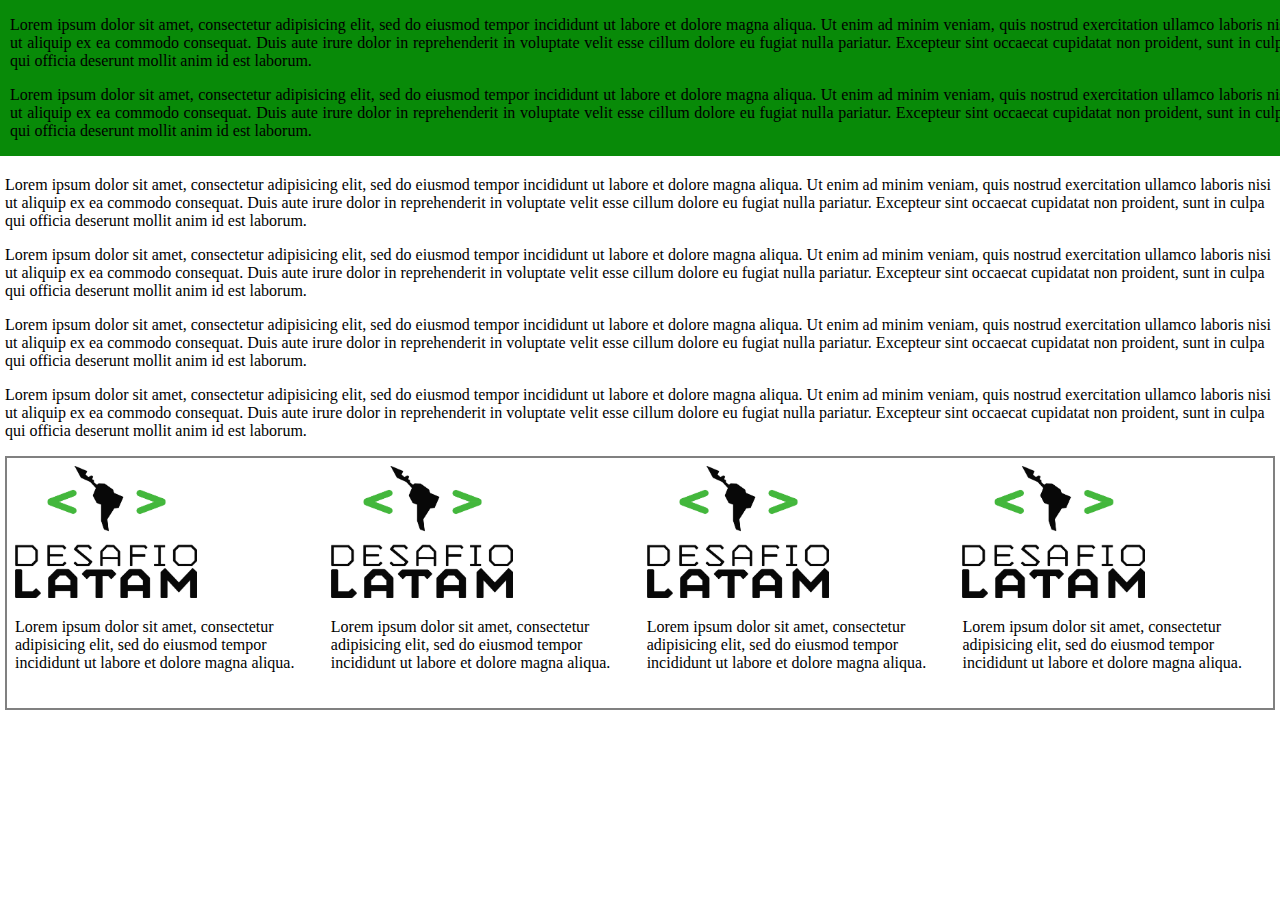
<file: index.html>
<!DOCTYPE html>
<html lang="en" dir="ltr">
  <head>
    <meta charset="utf-8">
    <title>Ejercicio 1</title>
    <style media="screen" type="text/css">
      body {
      margin: 0;
      padding: 0;
      }
      .navbar{
        margin: 0;
        padding: 0;
        background-color: #088A08;
        background-size: cover;
        text-align: justify;
        padding: 0px 10px;
        position:fixed;
        width: 100vw;

        top:0;
        right:0
        left:0;
      }
      .main {
      margin: 5px;
      margin-top:11rem;
      }
      .box {
      border: 2px solid #808080;
      height: 250px;
      }
      .caja{
        display: inline-block;
        margin-left: 0.5rem;
        margin-top: 0.5rem;
      }
</style>
</head>

<body>

<nav class="navbar">
  <p>Lorem ipsum dolor sit amet, consectetur adipisicing elit, sed do eiusmod tempor incididunt ut labore et dolore magna aliqua. Ut enim ad minim veniam, quis nostrud exercitation ullamco laboris nisi ut aliquip ex ea commodo consequat. Duis aute irure dolor in reprehenderit in voluptate velit esse cillum dolore eu fugiat nulla pariatur. Excepteur sint occaecat cupidatat non proident, sunt in culpa qui officia deserunt mollit anim id est laborum.</p>
  <p>Lorem ipsum dolor sit amet, consectetur adipisicing elit, sed do eiusmod tempor incididunt ut labore et dolore magna aliqua. Ut enim ad minim veniam, quis nostrud exercitation ullamco laboris nisi ut aliquip ex ea commodo consequat. Duis aute irure dolor in reprehenderit in voluptate velit esse cillum dolore eu fugiat nulla pariatur. Excepteur sint occaecat cupidatat non proident, sunt in culpa qui officia deserunt mollit anim id est laborum.</p>
</nav>

<section class="main">
  <p>Lorem ipsum dolor sit amet, consectetur adipisicing elit, sed do eiusmod tempor incididunt ut labore et dolore magna aliqua. Ut enim ad minim veniam, quis nostrud exercitation ullamco laboris nisi ut aliquip ex ea commodo consequat. Duis aute irure dolor in reprehenderit in voluptate velit esse cillum dolore eu fugiat nulla pariatur. Excepteur sint occaecat cupidatat non proident, sunt in culpa qui officia deserunt mollit anim id est laborum.</p>
  <p>Lorem ipsum dolor sit amet, consectetur adipisicing elit, sed do eiusmod tempor incididunt ut labore et dolore magna aliqua. Ut enim ad minim veniam, quis nostrud exercitation ullamco laboris nisi ut aliquip ex ea commodo consequat. Duis aute irure dolor in reprehenderit in voluptate velit esse cillum dolore eu fugiat nulla pariatur. Excepteur sint occaecat cupidatat non proident, sunt in culpa qui officia deserunt mollit anim id est laborum.</p>
  <p>Lorem ipsum dolor sit amet, consectetur adipisicing elit, sed do eiusmod tempor incididunt ut labore et dolore magna aliqua. Ut enim ad minim veniam, quis nostrud exercitation ullamco laboris nisi ut aliquip ex ea commodo consequat. Duis aute irure dolor in reprehenderit in voluptate velit esse cillum dolore eu fugiat nulla pariatur. Excepteur sint occaecat cupidatat non proident, sunt in culpa qui officia deserunt mollit anim id est laborum.</p>
  <p>Lorem ipsum dolor sit amet, consectetur adipisicing elit, sed do eiusmod tempor incididunt ut labore et dolore magna aliqua. Ut enim ad minim veniam, quis nostrud exercitation ullamco laboris nisi ut aliquip ex ea commodo consequat. Duis aute irure dolor in reprehenderit in voluptate velit esse cillum dolore eu fugiat nulla pariatur. Excepteur sint occaecat cupidatat non proident, sunt in culpa qui officia deserunt mollit anim id est laborum.</p>

  <section class="box" style="width:25% padding:5px">

    <div class="caja" style="width:24%">
      <img src="assets/img/desafio-latam-logo.jpg" class="logo" alt="Logo Desafío Latam" style="width:60%">
      <p>Lorem ipsum dolor sit amet, consectetur adipisicing elit, sed do eiusmod tempor incididunt ut labore et dolore magna aliqua.</p>
    </div>
    <div class="caja" style="width:24%">
      <img src="assets/img/desafio-latam-logo.jpg" class="logo"alt="Logo Desafío Latam" style="width:60%">
      <p>Lorem ipsum dolor sit amet, consectetur adipisicing elit, sed do eiusmod tempor incididunt ut labore et dolore magna aliqua.</p>
    </div>
    <div class="caja" style="width:24%">
      <img src="assets/img/desafio-latam-logo.jpg" class="logo"alt="Logo Desafío Latam" style="width:60%">
      <p>Lorem ipsum dolor sit amet, consectetur adipisicing elit, sed do eiusmod tempor incididunt ut labore et dolore magna aliqua.</p>
    </div>
    <div class="caja" style="width:24%">
      <img src="assets/img/desafio-latam-logo.jpg" class="logo"alt="Logo Desafío Latam" style="width:60%">
      <p>Lorem ipsum dolor sit amet, consectetur adipisicing elit, sed do eiusmod tempor incididunt ut labore et dolore magna aliqua.</p>
    </div>

  </section>
  </section>
  </body>
</html>
</file>
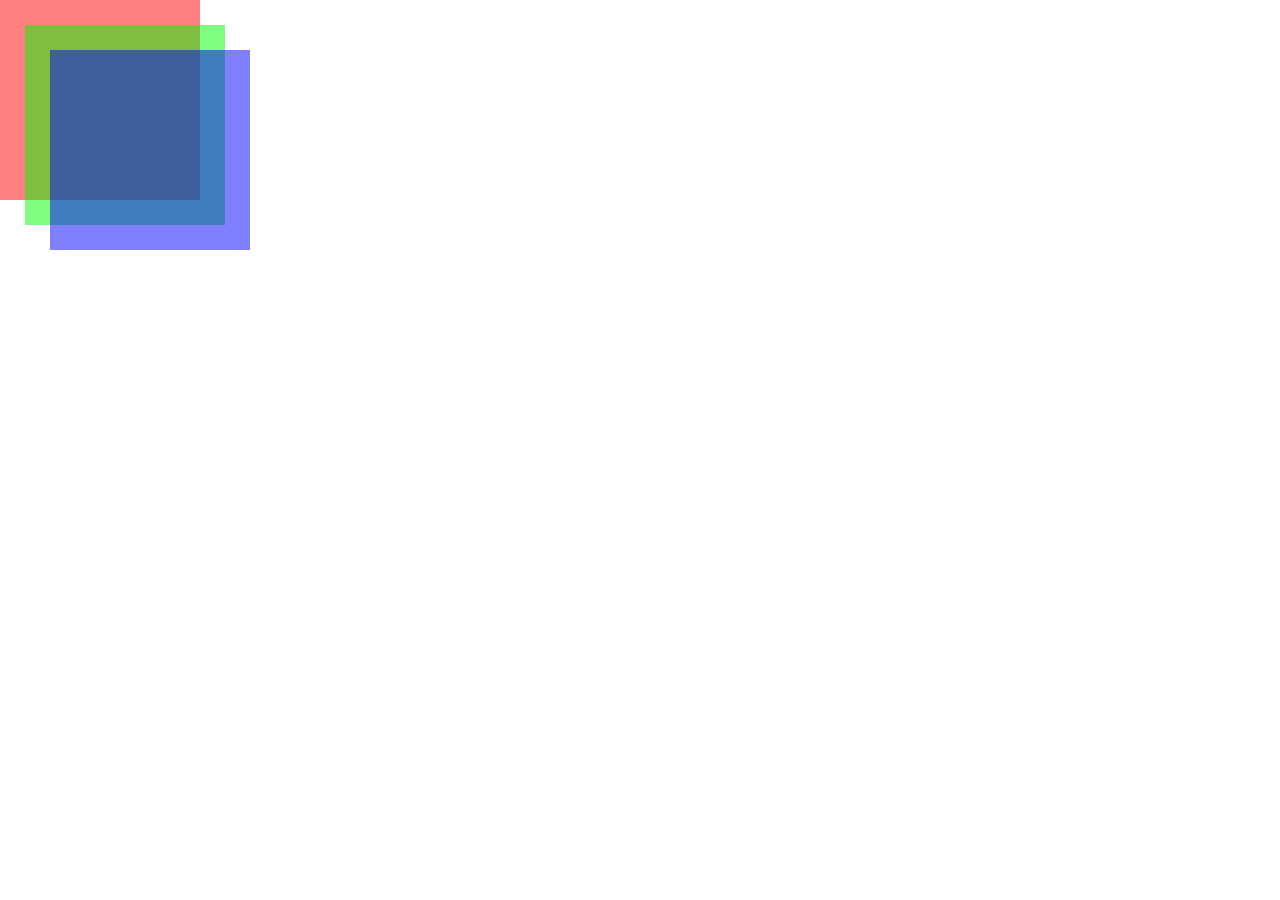
<file: ejercicio-2.html>
<!DOCTYPE html>
<html lang="en" dir="ltr">
  <head>
    <meta charset="utf-8">
    <title>Ejercicio 2</title>
    <style media="screen" type="text/css">

      html, body {
        margin: 0;
        padding: 0;
      }
      .square {
        height: 200px;
        width: 200px;
      }
      .square__red {
        background-color: rgba(255, 0, 0, .5);
      }
      .square__green {
        background-color: rgba(0, 255, 0, .5);
        left: 25px;
        position: absolute;
        top: 25px;
      }
      .square__blue {
        background-color: rgba(0, 0, 255, .5);
        left: 50px;
        position: absolute;
        top: 50px;
      }
    </style>
  </head>
  <body>

    <section class="square square__red"></section>
    <section class="square square__green"></section>
    <section class="square square__blue"></section>

  </body>
</html>
</file>
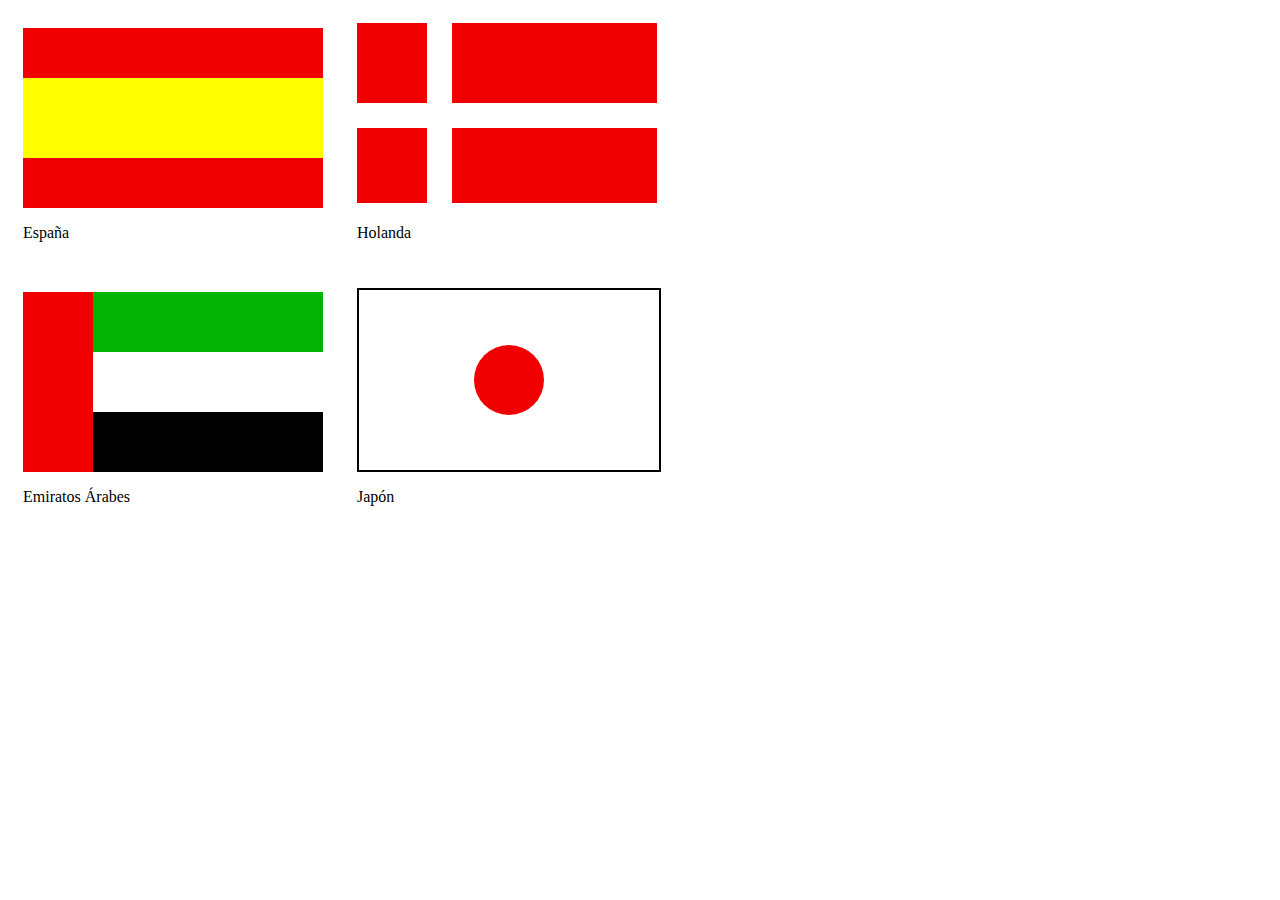
<file: ejercicio-3.html>
<!DOCTYPE html>
<html lang="en" dir="ltr">
  <head>
    <meta charset="utf-8">
    <title>Ejercicio 3</title>
    <link rel="stylesheet" href="assets/css/ejercicio-3.css">
  </head>
  <body>


    <div class="container caja">
    <section class="square square-red"></section>
    <section class="square1 square-yellow"></section>
    <section class="square square-red"></section>
    <p>España</p>
    </div>

    <div class="container1 caja">
    <section class="square2 square-white"></section>
    <section class="square3 square-white"></section>
    <section class="square2 square-white"></section>
    <p>Holanda</p>
    </div>
<br>
  <div class="caja1">
    <div class="container2">
    <section class="square5 square-green"></section>
    <section class="square5 square-white"></section>
    <section class="square5 square-black"></section>
    </div>
    <p>Emiratos Árabes</p>
    </div>

  <div class="caja1">
    <div class="container3">
    <section class="square4 square-red"></section>
    </div>
    <p>Japón</p>
    </div>


  </body>
</html>
</file>
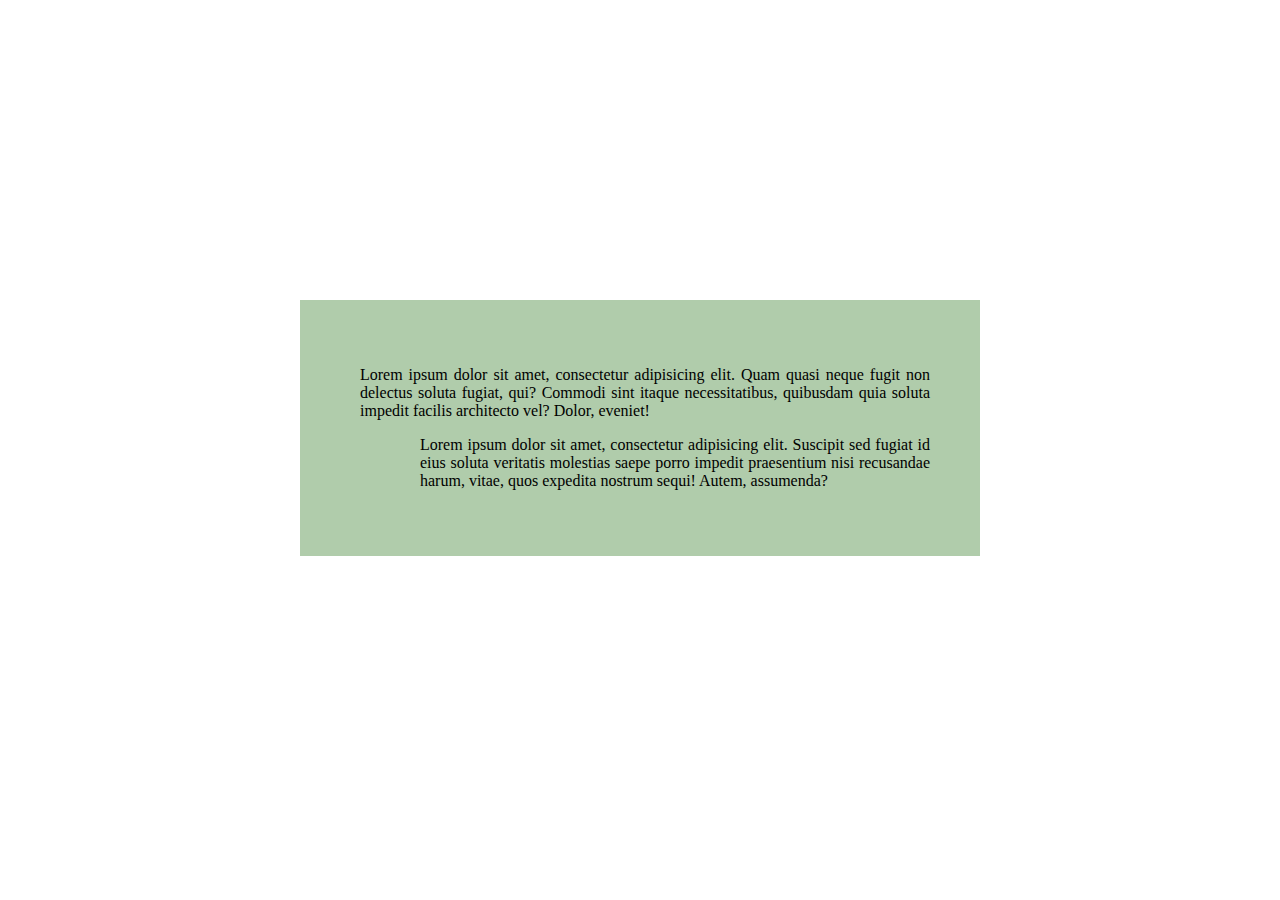
<file: ejercicio-4.html>
<!DOCTYPE html>
    <html lang="es">
  <head>
    <meta charset="UTF-8">
    <title>Ejercicio 4</title>
    <meta name="author" content="Simón Toledo Morales">

    <style media="screen" type="text/css">
        html, body {
          margin: 0;
          padding: 0;
        }
        .main {
          background-color: #B0CCAB;
          padding: 50px;
          margin:300px;
          text-align: justify;
        }
        .main__paragraph {
          left: 40px;
          text-align:justify;
          margin-left:70px;
        }
        p{
          margin-left:10px;
        }
  </style>
</head>
<body>

    <section class="main">

      <p>Lorem ipsum dolor sit amet, consectetur adipisicing elit. Quam
        quasi neque fugit non delectus soluta fugiat, qui? Commodi sint itaque
        necessitatibus, quibusdam quia soluta impedit facilis architecto vel? Dolor,
        eveniet!</p>
      <p class="main__paragraph">Lorem ipsum dolor sit amet, consectetur
        adipisicing elit. Suscipit sed fugiat id eius soluta veritatis molestias saepe
        porro impedit praesentium nisi recusandae harum, vitae, quos expedita nostrum
        sequi! Autem, assumenda?</p>

    </section>

</body>
</html>
</file>
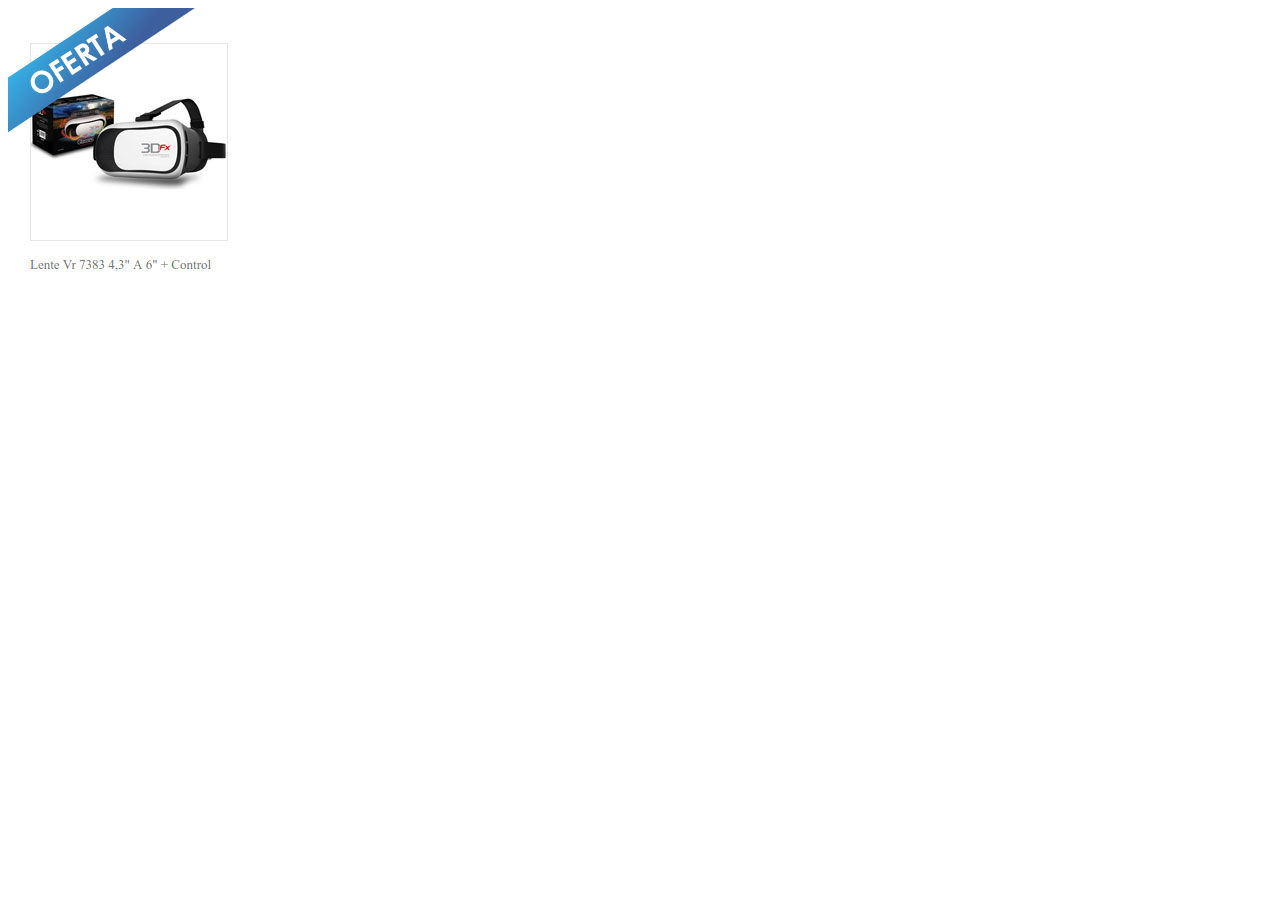
<file: ejercicio-5.html>
<!DOCTYPE html>
<html lang="en" dir="ltr">
  <head>
    <meta charset="utf-8">
    <title>Ejercicio 5</title>
    <meta name="author" content="Simón Toledo Morales">
    <link rel="stylesheet" href="assets/css/ejercicio-5.css">
  </head>
  <body>

      <img src="assets/img/ribbon.png" alt="Oferta" class="ribbon">
      <img src="assets/img/lentes-vr.jpg" alt="Lentes Realidad Virtual" class="lentes-vr">



  </body>
</html>
</file>
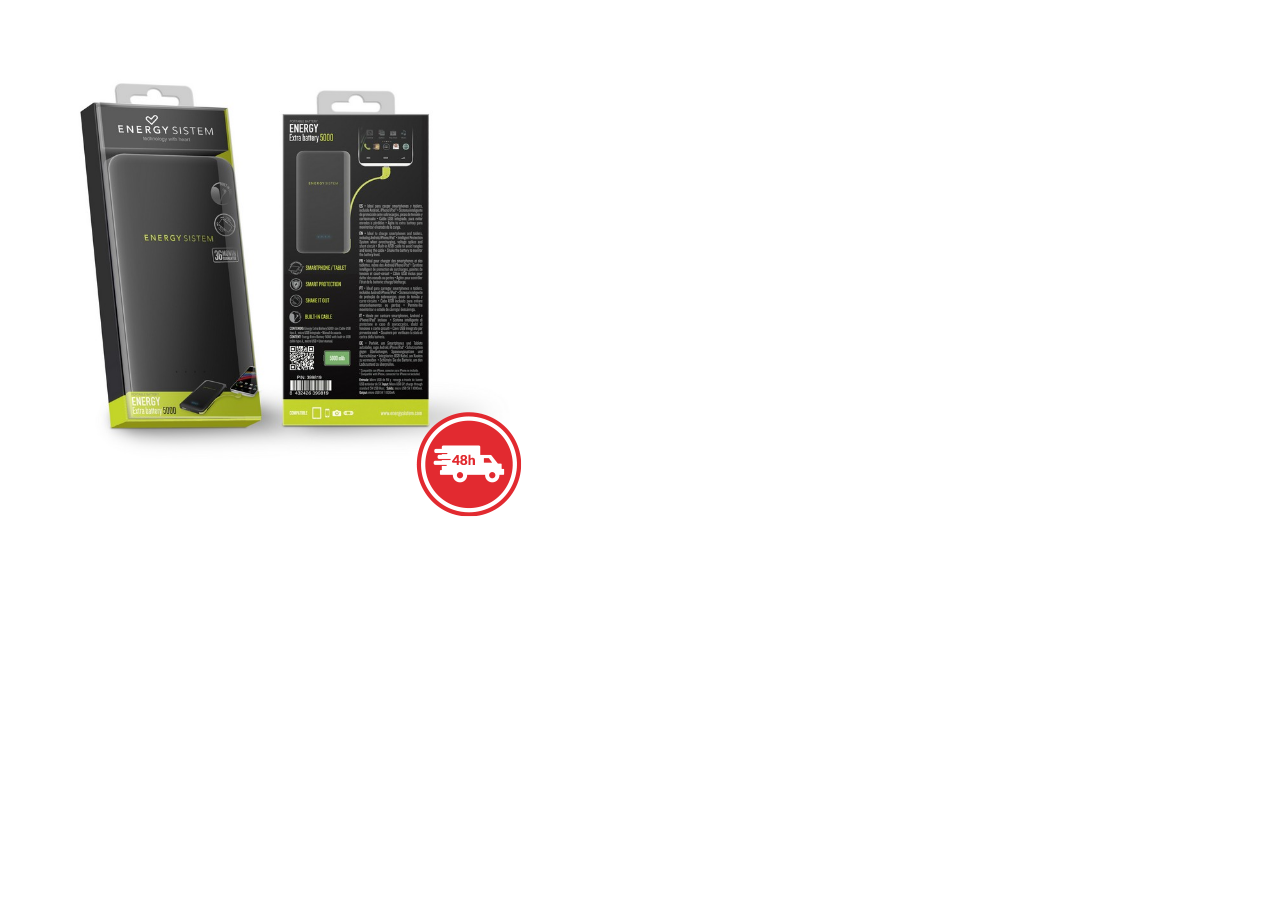
<file: ejercicio-6.html>
<!DOCTYPE html>
<html lang="en" dir="ltr">
  <head>
    <meta charset="utf-8">
    <title>Ejercicio 6</title>
    <meta name="author" content="Simón Toledo Morales">
    <link rel="stylesheet" href="assets/css/ejercicio-6.css">
  </head>
  <body>

    <img src="assets/img/bateria-externa.jpg" alt="Batería externa" class="bateria-externa">
    <img src="assets/img/ribbon-48hrs.png" alt="Entrega en 48 horas" class="entrega-48hrs">


  </body>
</html>
</file>
<file: assets/css/ejercicio-3.css>
.square{
  height: 50px;
  width: 300px;

}
.square1{
  height: 80px;
  width: 300px;

}
.square2{
  height: 80px;
  width: 25px;
  margin-left: 70px;
}
.square3{
  height: 25px;
  width: 300px;
}
.square4{
  height: 70px;
  width: 70px;
  margin-left: 115px;
  margin-top: 55px;
  border-radius: 100%;
}
.square5{
  height: 60px;
  width: 230px;
  margin-left: 70px;
}
.square-red{
  background-color: #f00000;
}
.square-yellow{
  background-color: #ffff00;
}
.square-white{
  background-color: #ffffff;
}
.square-black{
  background-color: #000000;
}
.square-green{
  background-color: #04b404;
}
.banderas{
  display: block;
}
.container1{
  background-color: #f00000;
  height: 180px;
  width: 300px;
}
.container2{
  background-color: #f00000;
  width: 300px;
}
.container3{
  background-color: #ffffff;
  height: 180px;
  width: 300px;
  border: 2px solid black;
}
.caja{
  margin:15px;
  display: inline-block;
}
.caja1{
  margin:15px;
  display: inline-block;
}
</file>
<file: assets/css/ejercicio-5.css>
.ribbon{
  position: absolute;
  z-index: 1;
}
.lentes-vr{
  position: absolute;
  z-index: -1;
}
</file>
<file: assets/css/ejercicio-6.css>
.entrega-48hrs{
  position: relative;
  z-index: 1;
  top:25rem;
  left:25rem;

}
.bateria-externa{
  position: absolute;
  width: 40%;
  z-index: -1;
  }
</file>
